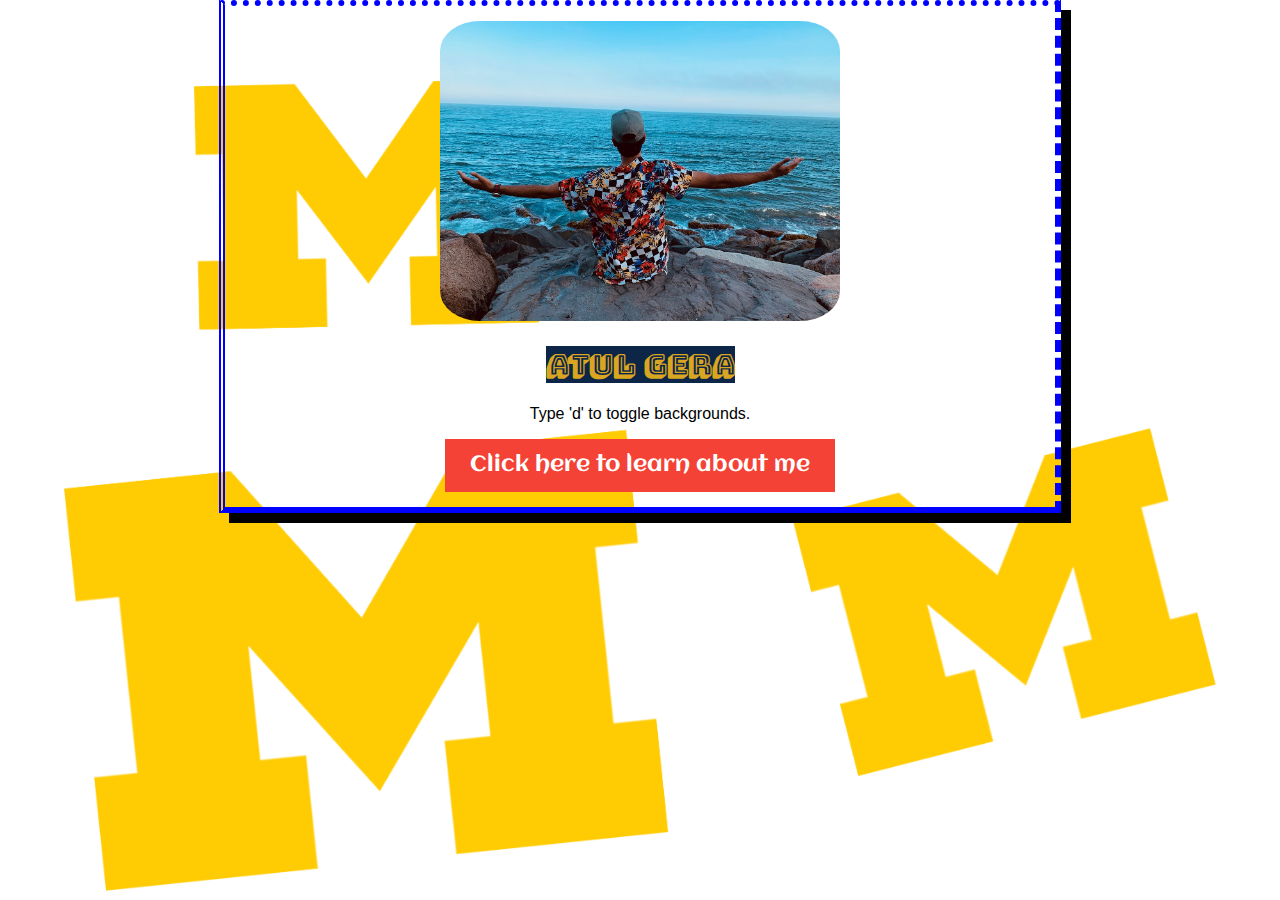
<file: index.html>
<!DOCTYPE html>
<html>

<head>
	<meta charset="utf-8">
	<meta name="viewport" content="width=device-width">
	<!-- ^ the viewport meta tag is to make your webpage responsive according to screen size -->
	<title>Atul Gera's first website!</title>
	<!-- ^ your webpage's title -->
	<link href="style.css" rel="stylesheet" type="text/css" />
	<!-- ^ where we link our CSS file to our webpage -->
	<link rel="stylesheet" href="https://stackpath.bootstrapcdn.com/font-awesome/4.7.0/css/font-awesome.min.css" integrity="sha384-wvfXpqpZZVQGK6TAh5PVlGOfQNHSoD2xbE+QkPxCAFlNEevoEH3Sl0sibVcOQVnN"
	 crossorigin="anonymous">
	<!-- ^ where we link our font awesome file to our webpage (this allows us to import social icons!) -->
    <link href='https://fonts.googleapis.com/css?family=Bungee Shade' rel='stylesheet'>
    <link href='https://fonts.googleapis.com/css?family=Aclonica' rel='stylesheet'>
</head>

<body>
	<!-- ^ this is our document's body, we can write all our HTML markup here -->
	<img src=Pic.jpg>    
    <h1><span style="color: goldenrod;background-color:#0D2547;font-family: 'Bungee Shade';font-size: 28px;">Atul Gera</span></h1>
    <p>Type 'd' to toggle backgrounds.</p>
    <div class="about">
    <a id="link" target="_blank" href="about.html"><span style="font-family: 'Aclonica';font-size: 22px;">Click here to learn about me</span></a>    
    </div>

    <script src="script.js"></script>
  <!-- ^ where we link our JS file to our webpage (we don't need to worry about this for now!) -->
  </body>
</html>
</file>
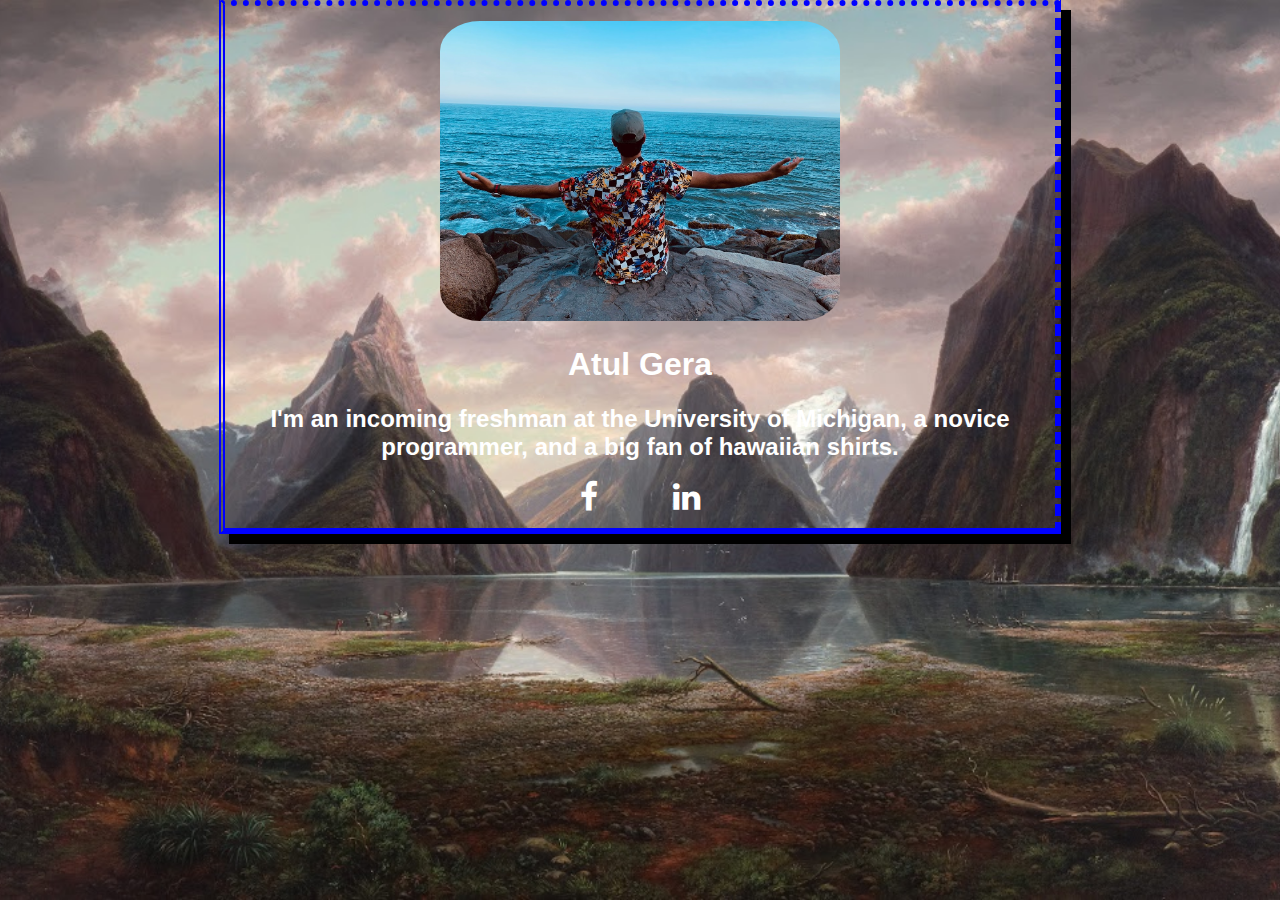
<file: about.html>
<!DOCTYPE html>
<html>

<head>
	<meta charset="utf-8">
	<meta name="viewport" content="width=device-width">
	<!-- ^ the viewport meta tag is to make your webpage responsive according to screen size -->
	<title>Atul Gera's first website!</title>
	<!-- ^ your webpage's title -->
	<link href="style.css" rel="stylesheet" type="text/css" />
	<!-- ^ where we link our CSS file to our webpage -->
	<link rel="stylesheet" href="https://stackpath.bootstrapcdn.com/font-awesome/4.7.0/css/font-awesome.min.css" integrity="sha384-wvfXpqpZZVQGK6TAh5PVlGOfQNHSoD2xbE+QkPxCAFlNEevoEH3Sl0sibVcOQVnN"
	 crossorigin="anonymous">
	<!-- ^ where we link our font awesome file to our webpage (this allows us to import social icons!) -->
</head>

<body class="dark">
	<!-- ^ this is our document's body, we can write all our HTML markup here -->
	<img src=Pic.jpg>    
    <h1>Atul Gera</h1>
    <h2>I'm an incoming freshman at the University of Michigan, a novice programmer, and a big fan of hawaiian shirts.</h2>
<div class="social">
<a target="_blank" href="https://www.facebook.com/atul.gera.92">
    <i class="fa fa-facebook fa-2x" /></i>
</a>
<a target="_blank" href="https://www.linkedin.com/in/atul-gera">
    <i class="fa fa-linkedin fa-2x" /></i>
</a>
</div>


    <script src="script.js"></script>
  <!-- ^ where we link our JS file to our webpage (we don't need to worry about this for now!) -->
  </body>
</html>
</file>
<file: style.css>
body{
    font-family: -apple-system, BlinkMacSystemFont, 'Segoe UI', Roboto, Oxygen, Ubuntu, Cantarell, 'Open Sans', 'Helvetica Neue', sans-serif;    
    margin: auto;
    max-width:50em;
    border: 6px solid blue;
    border-style: dotted dashed solid double;
    text-align: center;
    padding: 15px;
    background-image: url(umichMs.gif);
    background-repeat: no-repeat;
    background-attachment: fixed;
    background-position: center;
    background-size: cover;
    box-shadow: 10px 10px black;
    
}
/*h1 {
  background-color: #0D2547;
  color: goldenrod;
}
h2 {
  background-color: #0D2547;
  color: goldenrod;
}*/
img {
    height: 300px;
    border-radius: 10%;

}

.dark{
    background-image: url(nz.jpg);
    color: white;
}

.social a{
    text-decoration: none;
    color: white;
    margin: 20px;
    padding: 15px;
}

.about a:link, a:visited {
  background-color: #f44336;
  color: white;
  padding: 14px 25px;
  text-align: center;
  text-decoration: none;
  display: inline-block;
  animation: blinkingBackground 2s infinite;
}
@keyframes blinkingBackground{
		0%		{ background-color: #ffa114;}
		25%		{ background-color: #1056c0;}
		50%		{ background-color: #ff20ec;}
		75%		{ background-color: #44ffa1ce;}
		100%	{ background-color: #04a1d5;}
	}

.about a:hover, a:active {
  background-color: red;
}
</file>
